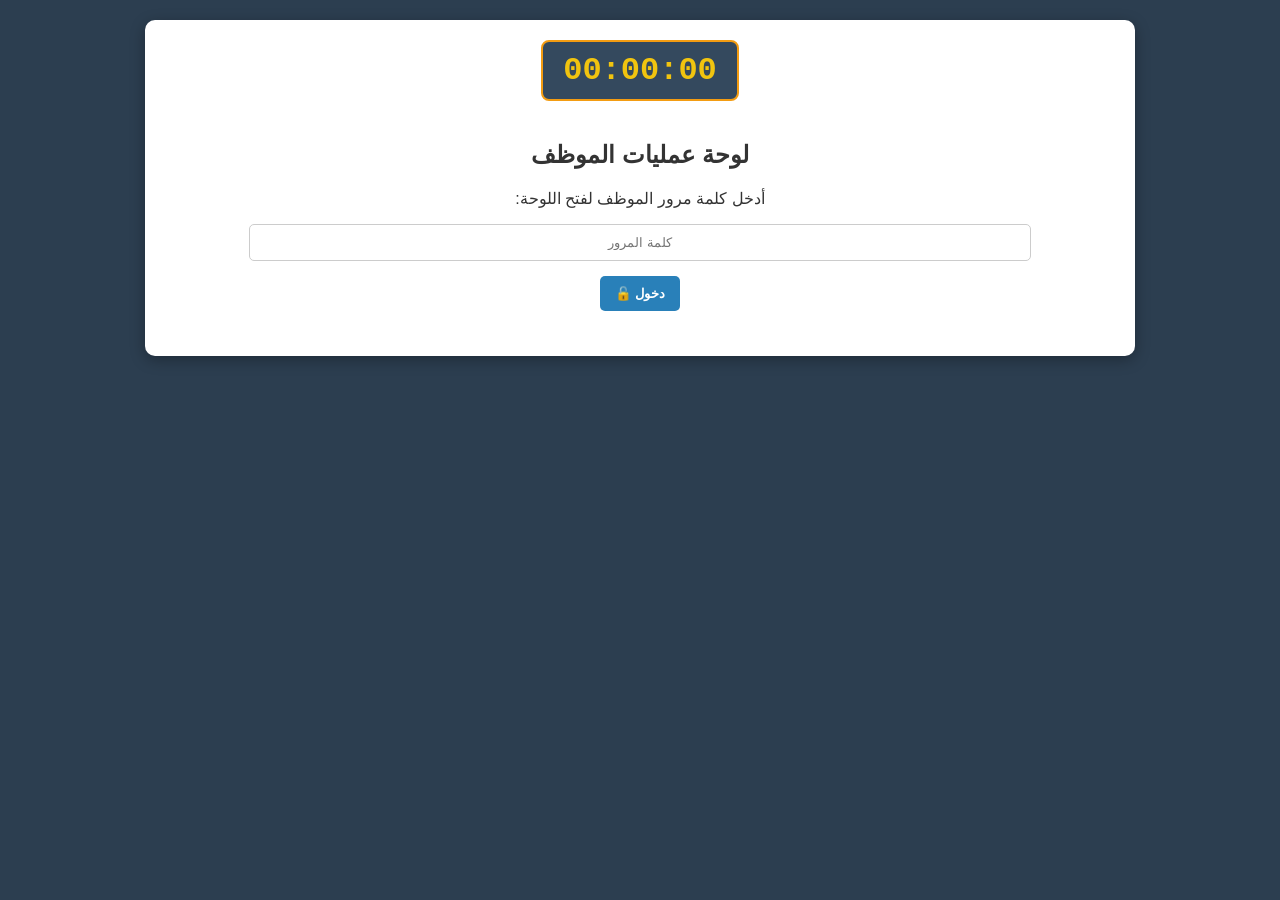
<file: admin.html>
<!DOCTYPE html>
<html lang="ar" dir="rtl">
<head>
    <meta charset="UTF-8">
    <meta name="viewport" content="width=device-width, initial-scale=1.0">
    <title>لوحة الموظف الذكية - بريد قطينة</title>
    <style>
        body { font-family: Arial, sans-serif; background-color: #2c3e50; color: white; text-align: center; margin: 0; padding: 20px; }
        .admin-box { background: white; color: #333; max-width: 950px; margin: auto; padding: 20px; border-radius: 10px; box-shadow: 0 4px 15px rgba(0,0,0,0.3); }
        .login-section { margin-bottom: 20px; }
        input[type="password"] { width: 80%; padding: 10px; margin-bottom: 10px; border: 1px solid #ccc; border-radius: 5px; text-align: center; }
        .btn { padding: 10px 15px; border: none; border-radius: 5px; font-weight: bold; cursor: pointer; color: white; margin: 5px; }
        .btn-green { background-color: #27ae60; }
        .btn-red { background-color: #e74c3c; }
        .btn-blue { background-color: #2980b9; }
        .btn-orange { background-color: #d35400; }
        .btn-purple { background-color: #8e44ad; width: 100%; margin-top: 15px; font-size: 16px;}
        .btn-brown { background-color: #795548; margin-top: 5px; }
        .btn-brown:hover { background-color: #5d4037; }
        
        .filter-group { background: #fdfefe; border: 1px solid #bdc3c7; padding: 10px; border-radius: 5px; margin-top: 20px;}
        .filter-btn { padding: 8px 15px; border: 1px solid #ccc; background: #eee; cursor: pointer; border-radius: 5px; margin: 0 5px;}
        .filter-btn.active { background: #34495e; color: white; border-color: #34495e;}

        .info-row { display: flex; align-items: center; justify-content: center; gap: 8px; margin-bottom: 6px; }
        .copy-btn { background: #ecf0f1; border: 1px solid #bdc3c7; border-radius: 4px; cursor: pointer; padding: 3px 8px; font-size: 11px; color: #2c3e50; font-weight: bold;}
        .copy-btn:hover { background: #bdc3c7; }

        .controls-grid { display: grid; grid-template-columns: 1fr 1fr; gap: 10px; margin-top: 20px; padding: 15px; background: #ecf0f1; border-radius: 8px; }
        .control-group { border: 1px solid #bdc3c7; padding: 10px; border-radius: 5px; background: white;}
        table { width: 100%; border-collapse: collapse; margin-top: 10px; font-size: 14px;}
        th, td { border: 1px solid #ddd; padding: 10px; text-align: center; }
        th { background-color: #34495e; color: white; }
        .row-suspended { background-color: #fdf2e9; color: #d35400; }
        .row-absent { background-color: #f6eee3; }
        #dashboard { display: none; } 
        #adminMessage { margin-top: 10px; font-weight: bold; }
        .info-small { font-size: 13px; color: #34495e; display: block; font-weight: bold;}

        /* تنسيق الساعة والجدولة */
        #digitalClock { font-size: 32px; font-weight: bold; background: #34495e; color: #f1c40f; padding: 10px 20px; border-radius: 8px; display: inline-block; margin-bottom: 20px; font-family: 'Courier New', Courier, monospace; border: 2px solid #f39c12; }
        .scheduler-section { background: #fff3e0; border: 2px dashed #e67e22; padding: 15px; border-radius: 8px; margin-top: 15px; }
        .status-msg { font-size: 14px; font-weight: bold; color: #c0392b; margin-top: 10px; }
    </style>
</head>
<body>

    <div class="admin-box">
        <div id="digitalClock">00:00:00</div>
        <h2>لوحة عمليات الموظف</h2>
        
        <div class="login-section" id="loginSection">
            <p>أدخل كلمة مرور الموظف لفتح اللوحة:</p>
            <input type="password" id="adminPass" placeholder="كلمة المرور">
            <br>
            <button class="btn btn-blue" onclick="loadDashboard()">دخول 🔓</button>
            <div id="adminMessage"></div>
        </div>

        <div id="dashboard">
            <div class="controls-grid">
                <div class="control-group">
                    <h3>حالة الموقع العامة</h3>
                    <button class="btn btn-green" onclick="changeSetting('siteStatus', 'مفتوح')">فتح التسجيل الآن</button>
                    <button class="btn btn-red" onclick="changeSetting('siteStatus', 'مغلق')">إغلاق التسجيل</button>
                    
                    <div class="scheduler-section">
                        <strong>📅 جدولة فتح الموقع تلقائياً:</strong><br>
                        <input type="datetime-local" id="scheduleTime" style="padding:8px; margin-top:8px; border-radius:5px; border:1px solid #ccc; width: 80%;">
                        <br><br>
                        <button class="btn btn-orange" onclick="setSchedule()">اعتمد الجدولة 🕒</button>
                        <button class="btn btn-red" style="padding:8px 10px; font-size:12px;" onclick="cancelSchedule()">إلغاء ✖️</button>
                        <div id="scheduleStatus" class="status-msg">لا توجد جدولة حالية</div>
                    </div>
                </div>
                
                <div class="control-group">
                    <h3>توفر الرواتب (تعليق/تفعيل)</h3>
                    <button class="btn btn-green" onclick="changeSetting('socStatus', 'active')">تفعيل الاجتماعية</button>
                    <button class="btn btn-orange" onclick="changeSetting('socStatus', 'suspended')">تعليق الاجتماعية</button>
                    <br>
                    <button class="btn btn-green" onclick="changeSetting('penStatus', 'active')">تفعيل المعاشات</button>
                    <button class="btn btn-orange" onclick="changeSetting('penStatus', 'suspended')">تعليق المعاشات</button>
                    <hr style="border:0; border-top:1px solid #ddd; margin: 15px 0;">
                    <button class="btn btn-purple" onclick="resetQueue()">🔄 تصفير العداد لليوم الجديد</button>
                </div>
            </div>

            <div class="filter-group">
                <h3>شاشة المناداة والتحقق</h3>
                
                <div style="margin-bottom: 15px; background: #fdf2e9; padding: 10px; border-radius: 5px; display: inline-block;">
                    <strong>إعدادات النسخ:</strong> 
                    <button id="numFormatBtn" class="filter-btn active" onclick="toggleNumberFormat()" style="background: #e67e22; color: white;">أرقام الهوية بالعربي (١٢٣)</button>
                </div>
                <br>

                <button class="btn btn-blue" onclick="loadDashboard()">تحديث القائمة 🔄</button>
                <br><br>
                <span>طريقة المناداة: </span>
                <button class="filter-btn active" onclick="filterAdminTable('all', this)">الكل (حسب الدور)</button>
                <button class="filter-btn" onclick="filterAdminTable('ذكر', this)">ذكور فقط</button>
                <button class="filter-btn" onclick="filterAdminTable('أنثى', this)">إناث فقط</button>
            </div>
            
            <table>
                <thead>
                    <tr>
                        <th>الرقم</th>
                        <th>الاسم والتسجيل</th>
                        <th>التحقق (هوية/تأمين/هاتف)</th>
                        <th>النوع</th>
                        <th>إجراء الموظف</th>
                    </tr>
                </thead>
                <tbody id="employeeTableBody"></tbody>
            </table>
        </div>
    </div>

    <script>
        const scriptURL = 'https://script.google.com/macros/s/AKfycbw_CbEKjpBTfvNpZn5VhWSimqlo9t3vA7eJQiogppUMHYKrgaQrA80edBeY4zQIYcqihA/exec';
        let currentPassword = '';
        let currentAdminData = [];
        let isArabicNumbers = true; 

        // تشغيل الساعة الرقمية
        setInterval(() => {
            const now = new Date();
            document.getElementById('digitalClock').innerText = now.getHours().toString().padStart(2, '0') + ":" + now.getMinutes().toString().padStart(2, '0') + ":" + now.getSeconds().toString().padStart(2, '0');
        }, 1000);

        function loadDashboard() {
            const passInput = document.getElementById('adminPass').value;
            const msgBox = document.getElementById('adminMessage');
            if(!passInput) { msgBox.innerText = "أدخل كلمة المرور!"; msgBox.style.color = "red"; return; }
            
            msgBox.innerText = "جاري جلب البيانات...";
            msgBox.style.color = "blue";

            let formData = new FormData();
            formData.append('action', 'getAdminData');
            formData.append('password', passInput);

            fetch(scriptURL, { method: 'POST', body: formData })
            .then(res => res.json())
            .then(data => {
                if(data.status === "error") {
                    msgBox.innerText = "كلمة المرور خاطئة!";
                    msgBox.style.color = "red";
                } else {
                    currentPassword = passInput;
                    currentAdminData = data.activeQueue;
                    document.getElementById('loginSection').style.display = 'none';
                    document.getElementById('dashboard').style.display = 'block';
                    
                    // إظهار حالة الجدولة
                    const statusBox = document.getElementById('scheduleStatus');
                    if(data.scheduledOpen && data.scheduledOpen !== "") {
                        let dateObj = new Date(data.scheduledOpen);
                        statusBox.innerText = "⚠️ الموقع سيفتح تلقائياً في:\n" + dateObj.toLocaleString('ar-SY');
                        statusBox.style.color = "#d35400";
                    } else {
                        statusBox.innerText = "لا توجد جدولة حالية";
                        statusBox.style.color = "#7f8c8d";
                    }

                    document.querySelectorAll('.filter-btn').forEach(btn => btn.classList.remove('active'));
                    document.querySelectorAll('.filter-btn')[1].classList.add('active'); // زر الفلتر "الكل"
                    renderEmployeeTable(currentAdminData);
                }
            })
            .catch(err => { msgBox.innerText = "خطأ في الاتصال!"; msgBox.style.color = "red"; });
        }

        // --- دوال الجدولة --- //
        function setSchedule() {
            const timeVal = document.getElementById('scheduleTime').value;
            if(!timeVal) { alert("يرجى اختيار التاريخ والوقت أولاً!"); return; }
            if(new Date(timeVal) <= new Date()) { alert("يجب اختيار وقت في المستقبل!"); return; }
            
            if(confirm("سيتم إغلاق الموقع الآن وجدولته ليفتح تلقائياً في الوقت المحدد. موافق؟")) {
                changeSetting('scheduleOpen', timeVal);
            }
        }

        function cancelSchedule() {
            if(confirm("هل تريد إلغاء الجدولة؟ (سيبقى الموقع مغلقاً حتى تفتحه يدوياً)")) {
                changeSetting('scheduleOpen', "");
            }
        }

        function toggleNumberFormat() {
            isArabicNumbers = !isArabicNumbers;
            const btn = document.getElementById('numFormatBtn');
            if(isArabicNumbers) {
                btn.innerText = "أرقام الهوية بالعربي (١٢٣)";
                btn.style.background = "#e67e22"; btn.style.color = "white";
            } else {
                btn.innerText = "أرقام الهوية بالانجليزي (123)";
                btn.style.background = "#95a5a6"; btn.style.color = "white";
            }
            renderEmployeeTable(currentAdminData); 
        }

        function convertNumbers(numStr) {
            if (!numStr) return '';
            if (!isArabicNumbers) return numStr; 
            const arabicNums = ['٠', '١', '٢', '٣', '٤', '٥', '٦', '٧', '٨', '٩'];
            return String(numStr).replace(/[0-9]/g, function(w) { return arabicNums[w]; });
        }

        function copyText(textToCopy, btnElement) {
            navigator.clipboard.writeText(textToCopy).then(() => {
                btnElement.innerText = "✅ تم";
                btnElement.style.background = "#27ae60";
                btnElement.style.color = "white";
                setTimeout(() => { 
                    btnElement.innerText = "📋 نسخ"; 
                    btnElement.style.background = "#ecf0f1";
                    btnElement.style.color = "#2c3e50";
                }, 1500);
            });
        }

        function filterAdminTable(gender, btnElement) {
            // تجاهل زر التنسيق
            if(btnElement.id === 'numFormatBtn') return;
            
            const btns = document.querySelectorAll('.filter-group .filter-btn');
            btns.forEach(b => { if(b.id !== 'numFormatBtn') b.classList.remove('active'); });
            btnElement.classList.add('active');

            if (gender === 'all') {
                renderEmployeeTable(currentAdminData);
            } else {
                let filtered = currentAdminData.filter(row => row.gender === gender);
                renderEmployeeTable(filtered);
            }
        }

        function renderEmployeeTable(queue) {
            const tbody = document.getElementById('employeeTableBody');
            tbody.innerHTML = '';
            if(queue.length === 0) { tbody.innerHTML = '<tr><td colspan="5">لا يوجد مراجعين في هذه القائمة</td></tr>'; return; }
            
            queue.forEach(row => {
                const tr = document.createElement('tr');
                if(row.status === 'suspended') tr.className = 'row-suspended';
                if(row.status === 'absent') tr.className = 'row-absent';
                
                let actionButton = '';
                if(row.status === 'suspended') {
                    actionButton = '<span>الراتب غير متوفر</span>';
                } else {
                    let absentBtnText = row.status === 'absent' ? 'مؤجل حالياً' : 'غائب (تأجيل)';
                    actionButton = `
                        <button class="btn btn-green" onclick="markAsPaid(${row.rowIndex})">استلم</button>
                        <button class="btn btn-brown" onclick="markAsAbsent(${row.rowIndex})">${absentBtnText}</button>
                    `;
                }

                let displayNatId = convertNumbers(row.nationalId);
                let displayInsId = convertNumbers(row.insuranceId);
                
                let natIdHtml = displayNatId ? 
                    `<div class="info-row"><span class="info-small">هوية: <span dir="ltr">${displayNatId}</span></span> <button class="copy-btn" onclick="copyText('${displayNatId}', this)">📋 نسخ</button></div>` : '<div class="info-row">هوية: غير متوفر</div>';
                
                let insIdHtml = displayInsId ? 
                    `<div class="info-row"><span class="info-small">تأمين: <span dir="ltr">${displayInsId}</span></span> <button class="copy-btn" onclick="copyText('${displayInsId}', this)">📋 نسخ</button></div>` : '<div class="info-row">تأمين: غير متوفر</div>';

                tr.innerHTML = `
                    <td><h2>${row.id}</h2></td>
                    <td>
                        <strong>${row.name}</strong><br>
                        <span style="font-size: 11px; color: #7f8c8d;" dir="ltr">${row.time}</span>
                    </td>
                    <td>
                        ${natIdHtml}
                        ${insIdHtml}
                        <div class="info-row" style="margin-top:8px;"><span style="font-size:12px; color:#555;">هاتف: ${row.phone || '-'}</span></div>
                    </td>
                    <td>${row.type}</td>
                    <td>${actionButton}</td>
                `;
                tbody.appendChild(tr);
            });
        }

        function markAsPaid(rowIndex) {
            if(!confirm("هل استلم المتقاعد راتبه؟ (سيختفي من الشاشة)")) return;
            let formData = new FormData();
            formData.append('action', 'markPaid');
            formData.append('password', currentPassword);
            formData.append('rowIndex', rowIndex); 
            fetch(scriptURL, { method: 'POST', body: formData })
            .then(res => res.json())
            .then(data => { if(data.status === "success") loadDashboard(); });
        }

        function markAsAbsent(rowIndex) {
            if(!confirm("هل تريد تأجيل دور هذا الشخص لأنه غائب؟ (سيظهر لونه بني للناس)")) return;
            let formData = new FormData();
            formData.append('action', 'markAbsent');
            formData.append('password', currentPassword);
            formData.append('rowIndex', rowIndex); 
            fetch(scriptURL, { method: 'POST', body: formData })
            .then(res => res.json())
            .then(data => { if(data.status === "success") loadDashboard(); });
        }

        function changeSetting(settingName, newValue) {
            let formData = new FormData();
            formData.append('action', 'updateSettings');
            formData.append('password', currentPassword);
            formData.append('settingName', settingName);
            formData.append('newValue', newValue);
            fetch(scriptURL, { method: 'POST', body: formData })
            .then(res => res.json())
            .then(data => { if(data.status === "success") { alert("تم الإجراء بنجاح!"); loadDashboard(); } });
        }

        function resetQueue() {
            if(!confirm("⚠️ تحذير: هذا سيصفر العداد لليوم الجديد. هل أنت متأكد؟")) return;
            let formData = new FormData();
            formData.append('action', 'updateSettings');
            formData.append('password', currentPassword);
            formData.append('settingName', 'resetTime');
            formData.append('newValue', new Date().toISOString());
            fetch(scriptURL, { method: 'POST', body: formData })
            .then(res => res.json())
            .then(data => { if(data.status === "success") { alert("تم تصفير الدور بنجاح!"); loadDashboard(); } });
        }
    </script>
</body>
</html>
</file>
